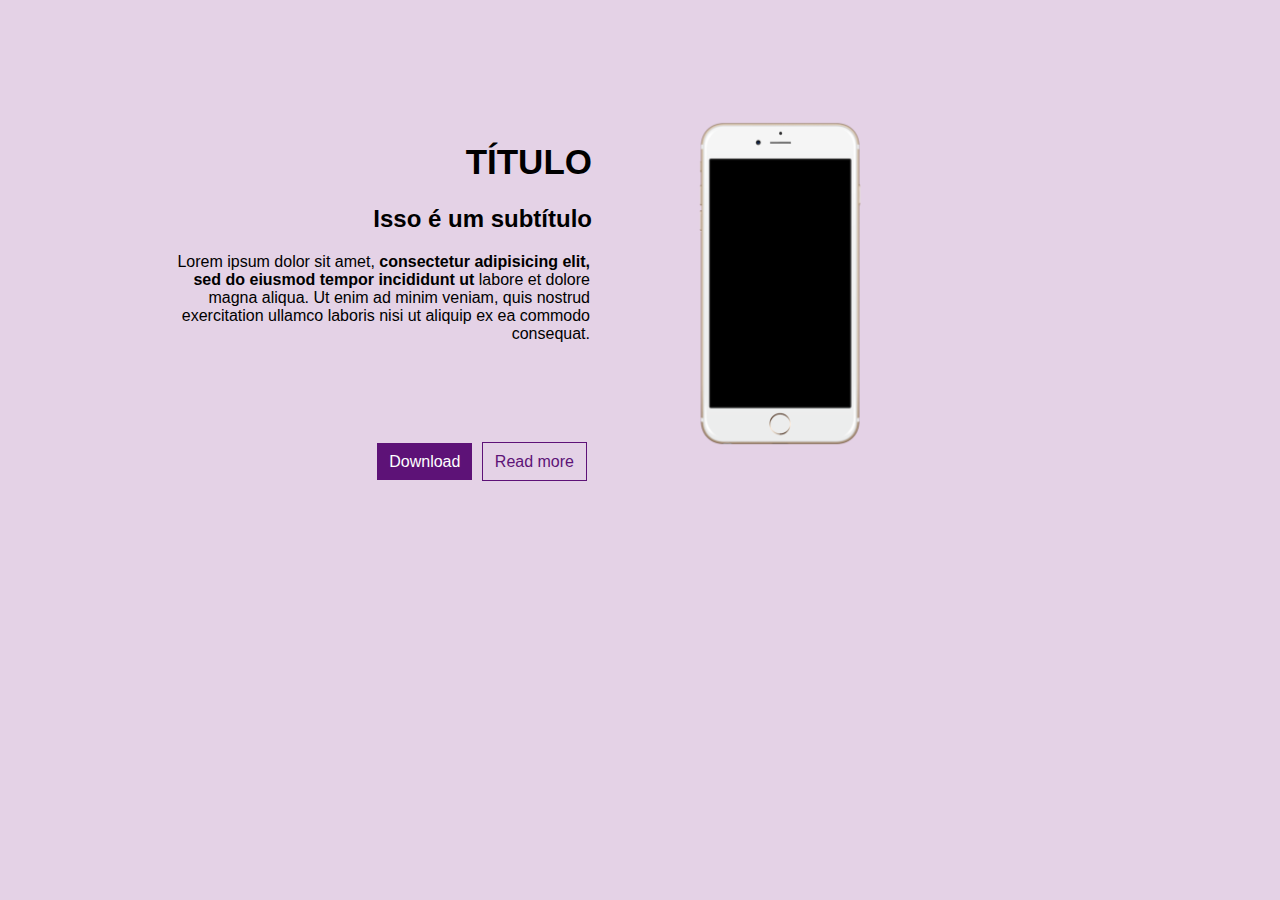
<file: html-css-basico-cel/index.html>
<!-- 
    ANATOMIA DE DOCUMENTO HTML
    As tags presentes em uma estrutura HTML são sempre:
    <!doctype html>
    <html>
        <head></head>
        <body></body>
    </html>
 -->
<!DOCTYPE html>
<html>
<head>
    <!-- Tags meta: dão informações para o navegador, site de busca ou outro bot interessado. No caso do charset="utf-8", ele habillita a leitura de caracteres acentuados (por examplo á, à, ã, ç) -->
    <meta charset="UTF-8">
    <meta name="viewport" content="width=width-device, initial-scale=1">
    <!-- Tag title: define o nome do seu documento, aquele que aparecerá na aba do navegador -->
    <title>Exercício 1</title>

    <!--
        ANATOMIA DE TAGS HTML
        <nome-da-tag atributo="valor-do-atributo"> (tag de abertura)
            conteúdo
        </nome-da-tag> (tag de fechamento)
     -->

     <!-- Tag link: faz a conexão com o arquivo externo de CSS. Necessita dos atributos rel (relação do link com o documento HTML) e href (mostra o caminho do arquivo conectado) -->
    <link rel="stylesheet" href="css/style.css">
</head>

<body>
    <!-- Tag div: tag sem semântica, é usada para dividir seções em um documento -->
    <div class="section-sobre">
        <div class="sobre-conteudo">
            <!-- Tags h1 até h6: tags de título. Mostram a hierarquia da informação, sendo o h1 mais importante e o h6 o menos. Elas são negritadas por padrão -->
            <h1>Título</h1>
            <h2>Isso é um subtítulo</h2>
            <!-- 
                Tag p: define um parágrafo, ou texto. Elemento block.
                Tag strong: deixa seu conteúdo em negrito. Bom para a semântica.
             -->
            <p>Lorem ipsum dolor sit amet, <strong>consectetur adipisicing elit, sed do eiusmod tempor incididunt ut</strong> labore et dolore               magna aliqua. Ut enim ad minim veniam, quis nostrud exercitation ullamco laboris nisi ut aliquip ex ea commodo
                consequat.
            </p>
            <div class="sobre-conteudo__botoes">
                <!-- Tag a: âncora, tag de link. Necessita do atributo href, que define o link para onde o usuário vai se clicá-lo. Opcionalmente, pode-se inserir o atributo target="_blank" que define onde esse link vai ser aberto. Nesse caso, ele abre em uma nova aba -->
                <a href="#" class="btn btn_roxo">Download</a>
                <a href="#" class="btn btn_transp u-margin-small">Read more</a>
            </div>
        </div>
        <div class="sobre-imagem">
            <!-- Tag img: insere uma imagem. O caminho da imagem é inserido no atributo src (source) e o alt (alternative) é necessário para descrição de imagem. O texto do alt aparece quando há quebra de link da imagem ou é lido nos leitores de tela (acessibilidade para pessoas deficientes visuais) -->
            <img src="img/iphone.png" alt="Imagem de um iphone, com uma tela preta">
        </div>
    </div>
</body>
</html>
</file>
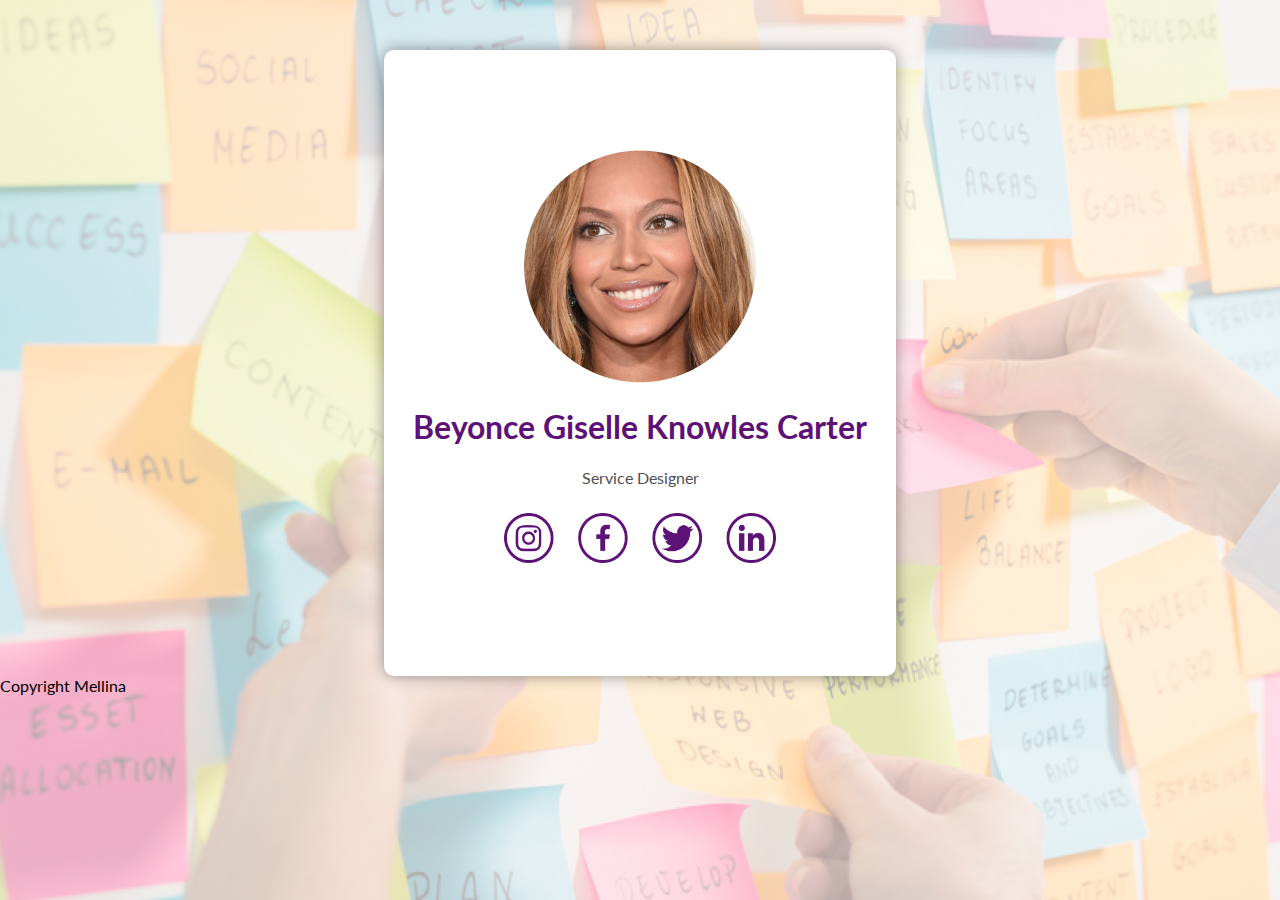
<file: website-beyonce-mel/index.html>
<!doctype html>
<html>
    <head>
        <meta charset="utf-8">
        <title>Exercício 3 - Beyonce</title>
        <link href="https://fonts.googleapis.com/css?family=Lato:400,700" rel="stylesheet">
        <link rel="stylesheet" href="css/style.css">
    </head>
    <body>

        <div class="caixa">
            <img src="img/beyonce.png" alt="Foto da Queen Bee, Beyonce">
            <h1>Beyonce Giselle Knowles Carter</h1>
            <p>Service Designer</p>  

            <div class="redes-sociais">
                <a href="#" target="_blank"><img src="img/icone-instagram.png" alt="Ícone do Instagram"></a>
                <a href="#"><img src="img/icone-facebook.png" alt="Ícone do Facebook"></a>
                <a href="#" target="_blank"><img src="img/icone-twitter.png" alt="Ícone do Twitter"></a>
                <a href="#"><img src="img/icone-linkedin.png" alt="Ícone do Linkedin"></a>
            </div>
        </div>

        <footer>
            Copyright Mellina
        </footer>

    </body>
</html>
</file>
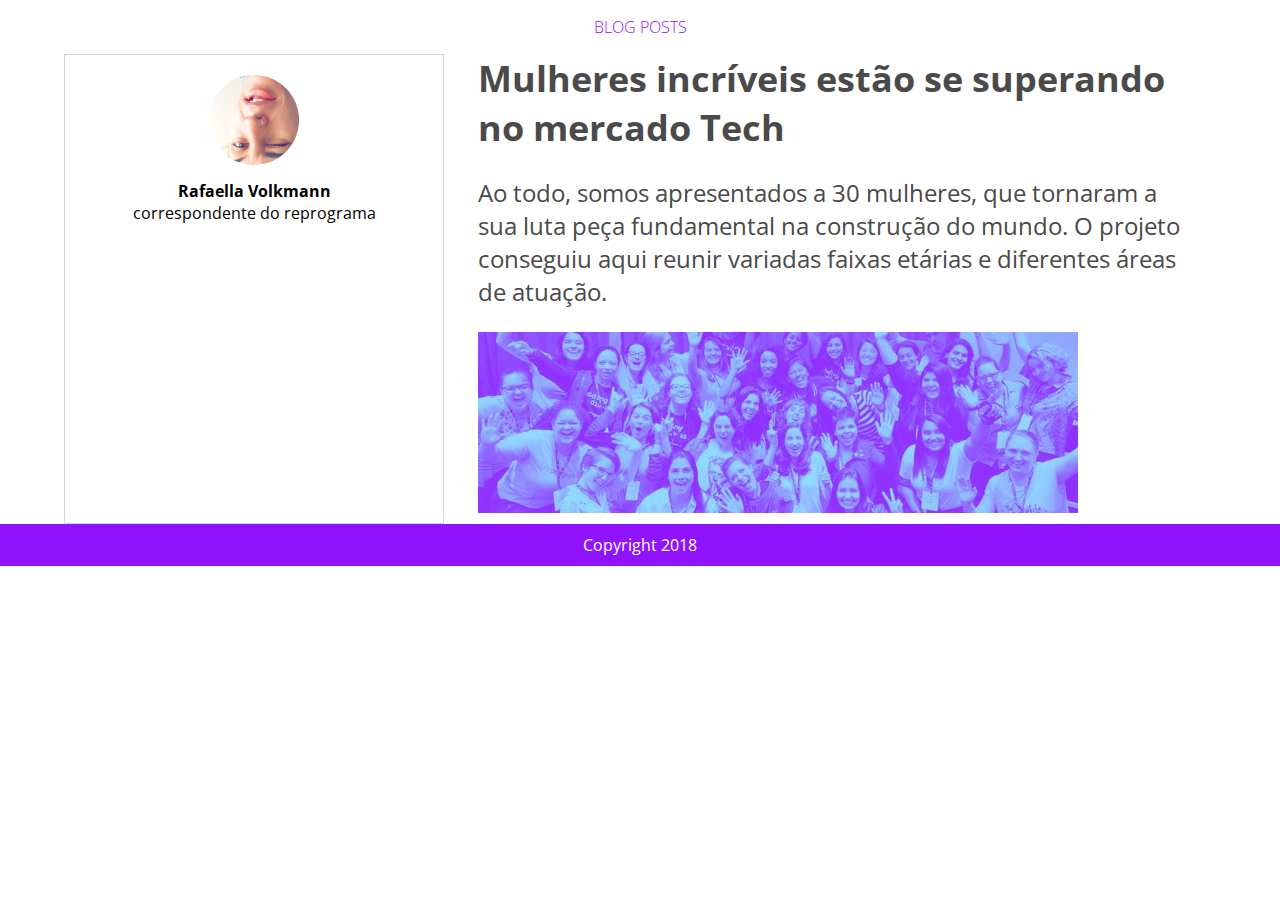
<file: website-semantico mulheres-incriveis/index.html>
<!DOCTYPE html>
<html>

    <head>
        <meta charset="utf-8" />
        <title>Execício 5 | Semâtico</title>
        <meta name="viewport" content="width=width-device, initial-scale=1">
        <link href="https://fonts.googleapis.com/css?family=Open+Sans:400,700" rel="stylesheet">
        <link rel="stylesheet" href="css/style.css" />
    </head>

    <body>

        <header class="header">
            <h3 class="header__titulo">Blog Posts</h3>
        </header>

        <section class="conteiner">
            <aside class="autora col-1-de-3">
                <img src="img/foto.png" alt="Foto da Rafa, autora do artigo">
                <h4 class="autora__nome">Rafaella Volkmann</h4>
                <p class="autora__ocupacao">correspondente do reprograma</p>
            </aside>

            <main class="col-2-de-3">
                <article class="artigo">
                    <h1 class="artigo__titulo">Mulheres incríveis estão se superando no mercado Tech</h1>
                    <p>Ao todo, somos apresentados a 30 mulheres, que tornaram a sua luta peça fundamental na construção do mundo. O projeto conseguiu aqui reunir variadas faixas etárias e diferentes áreas de atuação.</p>
                    <img src="img/meninas.png" alt="Mulheres do projeto reprograma">
                </article>
            </main>
        </section>

        <footer class="rodape">
            <p>Copyright 2018</p>
        </footer>

    </body>

</html>
</file>
<file: html-css-basico-cel/css/style.css>
/* GERAL */
* {
    box-sizing: border-box; /* tamanho leva em consideração o padding */
}

body {
    background-color: #e4d2e6; /* determina a cor de fundo de um elemento */
    font-family: 'Lato', Arial, Helvetica, sans-serif; /* determina o tipo de fonte */
}

a {
    text-decoration: none; /* define algum tipo de decoração no texto. Valores: overline, line-through, underline, underline overline */
}

img {
    width: 85%; /* define o comprimento */
}

/* FONTS */
h1 {
    text-align: right; /* define o alinhamento do texto */
    font-size: 35px; /* define o tamanho da fonte. Unidades possíveis são px, em, rem, entre outros */
    text-transform: uppercase; /*define alguma mudança na própria fonte. Valores possíveis: lowercase, uppercase, capitalize */
}

h2 {
    text-align: right;
}

p {
    width: 430px;
    margin-bottom: 110px;
    text-align: right;  
}

/* UTILITIES */
.u-margin-small {
    margin: 5px;
}

.sobre-conteudo {
    width: 45%;
    display: inline-block;
}

.sobre-imagem {
    width: 45%;
    display: inline-block;
}

.section-sobre {
   width: 960px;
   margin: 0 auto; /* macete para deixar elementos block centralizados */
   margin-top: 100px;
}

.sobre-conteudo__botoes {
    text-align: right; /* esse tipo de alinhamento para botões não funciona se for colocado diretamente no elemento <a>. Deve-se colocar essa propriedade no elemento mãe */
}

.btn {
    padding: 10px 12px;
    font-size: 16px;
}

.btn_roxo {
    background-color: #5d1277;
    color: white; /* define a cor do conteúdo do elemento */
}

.btn_transp {
    color: #5d1277;
    border: 1px solid #5d1277; /* cria uma borda no elemento. Ordem de valores: grossura-da-borda tipo-da-borda cor-da-borda. */
}


@media (max-width:768px){
    .sobre-imagem{
        display: block;
        transform: rotate(270deg);
        margin: 0 auto;
    }
}
</file>
<file: website-beyonce-mel/css/style.css>
/* GERAL */
body {
    background-image: url(../img/fundo.png);
    font-family: 'Lato', Arial, Helvetica, sans-serif;
    margin: 0;
}

/* FONT */
h1 {
    color: #5d1277;
}

p {
    color: #4f4f4f;
}

/* SECAO 1 */
.caixa {
    background-color: white;
    width: 40%;
    margin: 50px auto 0 auto;
    text-align: center;
    padding: 100px 0;
    border-radius: 10px;
    box-shadow: 0px 0px 15px rgba(0,0,0,0.4);
}

.redes-sociais img {
    width: 50px;
    margin: 10px;
}

@media (max-width:420px){
    
}
</file>
<file: website-semantico mulheres-incriveis/css/style.css>
/** GERAL*/
* {
    box-sizing: border-box;/** Não aumenta o elemento*/
}
body {
    font-family: 'Open Sans', Arial, Helvetica, sans-serif;
    margin: 0;
}
/** LAYOUT*/
.conteiner {
    width: 90%;
    margin: 0 auto;
}
.col-1-de-3 {
    display: inline-block;
    width: 33%;
}
.col-2-de-3 {
    display: inline-block;
    width: 65%;
}
/** HEADER*/
.header__titulo {
    text-transform: uppercase;
    color: #9013FE;
    font-weight: lighter;
    font-size: 16px;
    text-align: center;
}
/** DESCRÇÃO DA AUTORA*/
.autora {
    text-align: center;
    border: 1px solid lightgrey;
    padding: 20px;
    vertical-align: top;
    height: 470px;
}
.autora__nome, .autora__ocupacao {
    margin: 0;
}
.autora__nome{
    margin-top: 10px;
}
/** ARTIGO*/
.artigo {
    color: #4A4A4A;
    margin-left: 30px;
}
.artigo__titulo {
    font-size: 36px;
    margin-top: 0;
}
.artigo p {
    font-size: 24px;
    color: #4A4A4A;
}
/** LAYOUT*/
.rodape {
    background-color: #9013FE;
    text-align: center;
    color: white;
    margin: 0;
}
.rodape p {
    margin: 0;
    padding: 10px 0;
}

@media (max-width:768px){
    .col-1-de-3 {
        display: none;
        width: 33%;
    }
    
    
}
</file>
